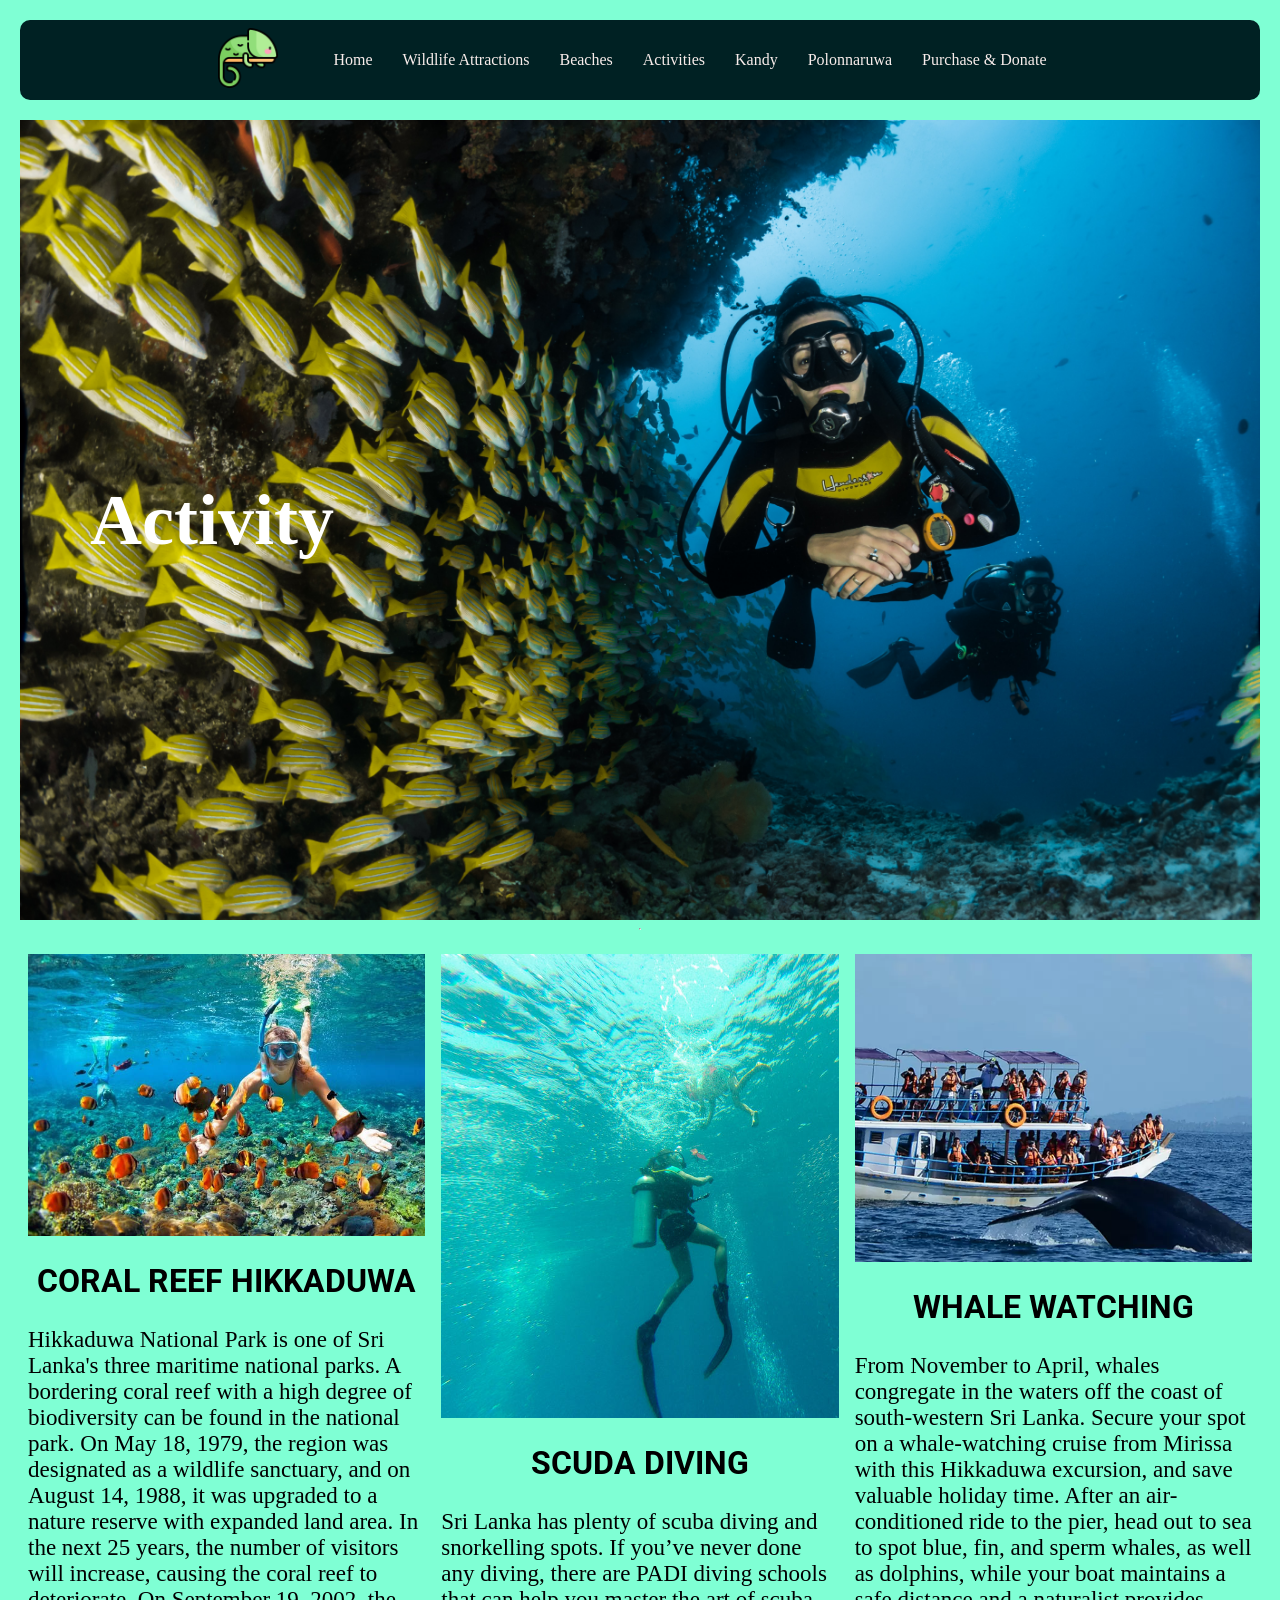
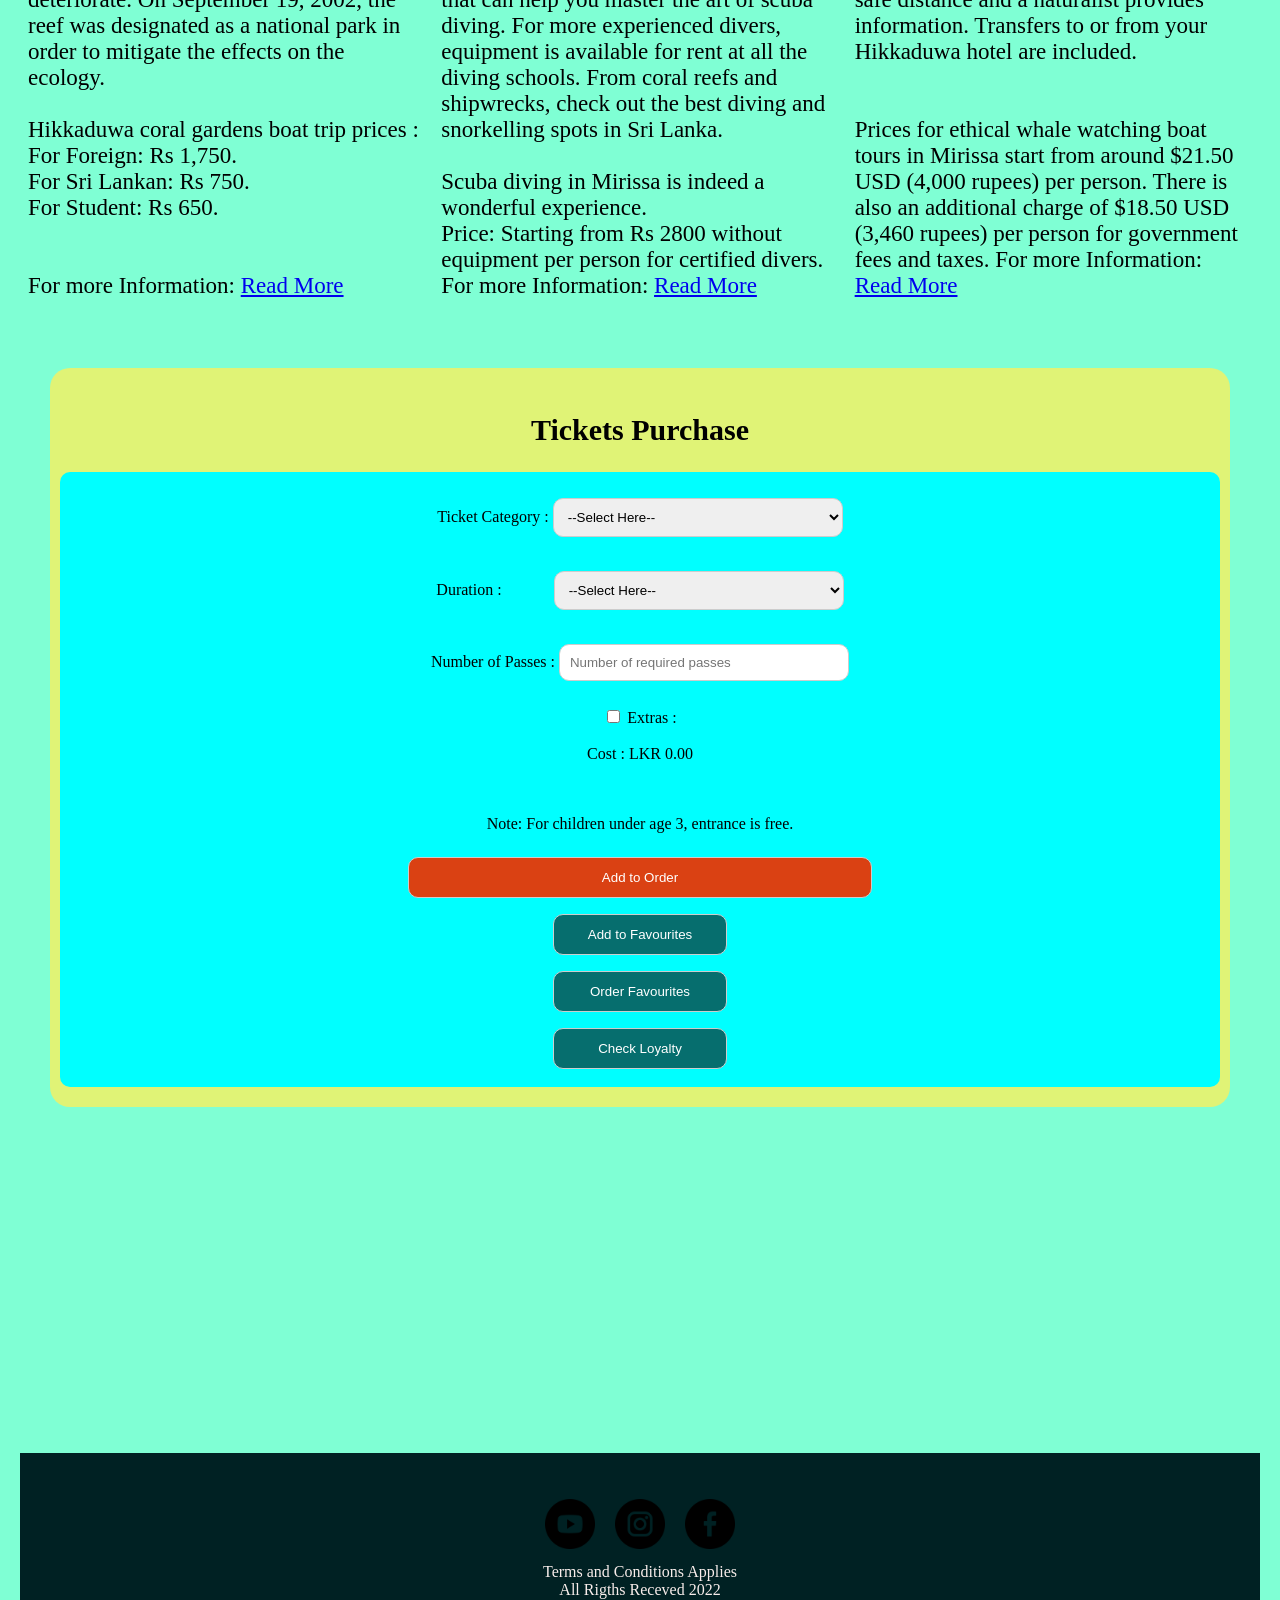
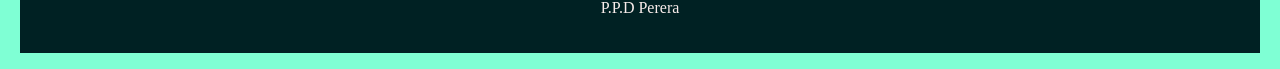
<file: activity.html>
<!DOCTYPE html>
<html lang="en">

<head>
    <meta charset="UTF-8">
    <meta http-equiv="X-UA-Compatible" content="IE=edge">
    <meta name="viewport" content="width=device-width, initial-scale=1.0">
    <title>Activity</title>
    <link rel="icon" href="Assets/chameleon.png">
    <link rel="stylesheet" href="css/activity.css">

    <!-- google fonts -->
    <link rel="preconnect" href="https://fonts.googleapis.com">
    <link rel="preconnect" href="https://fonts.gstatic.com" crossorigin>
    <link href="https://fonts.googleapis.com/css2?family=Dancing+Script&display=swap" rel="stylesheet">

    <link rel="preconnect" href="https://fonts.googleapis.com">
    <link rel="preconnect" href="https://fonts.gstatic.com" crossorigin>
    <link href="https://fonts.googleapis.com/css2?family=Dancing+Script&family=Roboto:wght@300&display=swap"
        rel="stylesheet">



    <link rel="preconnect" href="https://fonts.googleapis.com">
    <link rel="preconnect" href="https://fonts.gstatic.com" crossorigin>
    <link href="https://fonts.googleapis.com/css2?family=Pacifico&display=swap" rel="stylesheet">

</head>

<body>
    <div class="container">
        <div class="navigation-bar">
            <div class="logo"><img src="Assets/chameleon.png" alt=""></div>
            <ul class="navtabs">
                <li><a href="purchaseAndDonate.html">Purchase & Donate</a></li>
                <li><a href="polonnaruwaD2.html">Polonnaruwa</a></li>
                <li><a href="kandyD1.html">Kandy</a></li>
                <li><a href="#">Activities</a></li>
                <li><a href="beaches.html">Beaches</a></li>
                <li><a href="wildLife.html">Wildlife Attractions</a></li>
                <li><a href="index.html">Home</a></li>
            </ul>
        </div>
        <div class="section-01">
            <h1 class="welcome">Activity</h1>
        </div>

        <hr>

        <div class="section-Activity">
            <div class="sides">
                <div class="set-00 image-A0">

                </div>
                <div class="set-00">
                    <h2>Coral Reef Hikkaduwa</h2>
                    <p class="discription">

                        Hikkaduwa National Park is one of Sri Lanka's three maritime national parks. A bordering coral
                        reef with a high degree of biodiversity can be found in the national park. On May 18, 1979, the
                        region was designated as a wildlife sanctuary, and on August 14, 1988, it was upgraded to a
                        nature reserve with expanded land area. In the next 25 years, the number of visitors will
                        increase, causing the coral reef to deteriorate. On September 19, 2002, the reef was designated
                        as a national park in order to mitigate the effects on the ecology.

                        <br><br>
                        Hikkaduwa coral gardens boat trip prices :<br>
                        For Foreign: Rs 1,750.<br>
                        For Sri Lankan: Rs 750.<br>
                        For Student: Rs 650.<br>
                        <br>

                        <br>

                        For more Information: <a
                            href="https://www.tripadvisor.com/Attraction_Review-g304134-d552522-Reviews-Coral_Sanctuary-Hikkaduwa_Galle_District_Southern_Province.html">Read
                            More</a>




                    </p>
                </div>
            </div>
            <div class="sides">
                <div class="set-00 image-A1">

                </div>
                <div class="set-00">
                    <h2>Scuda Diving</h2>
                    <p class="discription">

                        Sri Lanka has plenty of scuba diving and snorkelling spots. If you’ve never done any diving,
                        there are PADI diving schools that can help you master the art of scuba diving. For more
                        experienced divers, equipment is available for rent at all the diving schools. From coral reefs
                        and shipwrecks, check out the best diving and snorkelling spots in Sri Lanka.


                        <br><br>

                        Scuba diving in Mirissa is indeed a wonderful experience.<br>
                        Price: Starting from Rs 2800 without
                        equipment per person for certified divers.<br>

                        For more Information: <a
                            href="https://www.talesofceylon.com/experiences/diving-and-snorkelling/the-best-diving-and-snorkeling-sites-in-sri-lanka/">Read
                            More</a>

                    </p>
                </div>

            </div>
            <div class="sides">
                <div class="set-00 image-A2"></div>
                <div class="set-00">
                    <h2>Whale Watching</h2>
                    <p class="discription">
                        From November to April, whales congregate in the waters off the coast of south-western Sri
                        Lanka. Secure your spot on a whale-watching cruise from Mirissa with this Hikkaduwa excursion,
                        and save valuable holiday time. After an air-conditioned ride to the pier, head out to sea to
                        spot blue, fin, and sperm whales, as well as dolphins, while your boat maintains a safe distance
                        and a naturalist provides information. Transfers to or from your Hikkaduwa hotel are included.

                        <br><br>
                        <br>
                        Prices for ethical whale watching boat tours in Mirissa start from around $21.50 USD (4,000
                        rupees) per person. There is also an additional charge of $18.50 USD (3,460 rupees) per person
                        for government fees and taxes.

                        For more Information: <a
                            href="https://www.tripadvisor.com/Attractions-g304134-Activities-c61-t188-Hikkaduwa_Galle_District_Southern_Province.html">Read
                            More</a>
                    </p>
                </div>

            </div>
        </div>


                                     <!--Ticket purchace part-->
    <section>
        <div class="card1">
            <h1 style="font-size: 30px;">Tickets Purchase</h1>
          <form id="frmPurchase">
<br>
            Ticket Category :
            <select id="txtTicket" name="txtTicket" onchange = "calculateCost();">
                <option value="">--Select Here--</option>
                <option value="0">Foreigner Adult Pass</option>
                <option value="1">Foreigner Child Pass (aged 3 to 12 years)</option>
                <option value="2">Local Adult Pass</option>
                <option value="3">Local Child Pass (aged 3 to 12 years)</option>
                <option value="4">Annual Pass -  Local </option>
                <option value="5">Annual Pass - Foreign</option>
            </select>
            <br/>
            <br/>

            <div id="hideDuraExtras" >
                Duration : 
                <select id="duration" name="duration" onchange="calculateCost();">
                    <option value="">--Select Here--</option>
                    <option value="0">3 Hours</option>
                    <option value="1">1/2 Day</option>
                    <option value="2">Full Day</option>
                    
                </select>
                <br/>
                <br/>
    
            </div>
            
            Number of Passes : 
            <input type="number" min="0" size="5" id="number" name="number" placeholder="Number of required passes" onblur="calculateCost();" >

            <br/>
            <br/>

            
        
              

            <lable for ="optional">
                <input type="checkbox" id="optional" class="option-input radio" onclick="extras();">
                Extras : 
                </lable>
                <div id="divExtras" style="display: none;">
                    
            Food Token :
            <input type="number" min="0" size="5" id="foodTokens" name="foodTokens" onblur="calculateCost();">
        </div>
    
            <br/>
            <br/>
           <div class="spanstyl"> 
            Cost : LKR <span id="spCost">0.00</span>
            </div>
            <br/>
            <br/>

            <p> Note: For children under age 3, entrance is free.</p>
    
            <input type="button" id="addOrbtn" value="Add to Order" onclick="addToOrder();">
            
            <div class="alert">
            <input type="button" value="Add to Favourites" id="addFavourite" name="addFavourite">
          </div>
    
            <input type="button" id="retrieveFavourite" name="retrieveFavourite" value="Order Favourites"><br>
            <input type="button" value="Check Loyalty" onclick="showLoyaltyPoints()">

           
    
       </form>  
       <div id="divAddOrder" style="display: none;">
        <hr />
        <h1>Overall Order</h1>
        <div class="test">
        <table border="2" width="75%" align ="center" id="tbl_order">
            <thead>
                <tr>
                    <th>Type</th>
                    <th>Number of Passes</th>
                    <th>Duration</th>
                    <th>Food Tokens</th>
                    <th>Total</th>
                    <th></th>
                </tr>
            </thead>
            <tbody id="tbody_update"></tbody>
            <tfoot>
                <tr>
                    <th colspan="4">Grand Total</th>
                    <th colspan="1" id="GrandTot">0.00</th>
                    <th></th>
                </tr>
            </tfoot>
        </table>
        </div>
          <input type="button" value="Place Order" id="placeOrder" onclick="placeOrder();">
       </div>
        </div>
        </section>

                        <!--Ticket purchace part End-->






        <div class="section-29">
            <!-- table -->


        </div>

        <div class="section-03">
            <!-- footer  -->

            <ul class="social-logs">
                <li><a href=""> <img src="Assets/Socail Icons/facebook.png" alt="" width="50px" height="50px"></a></li>
                <li><a href=""> <img src="Assets/Socail Icons/instagram.png" alt="" width="50px" height="50px"></a></li>
                <li><a href=""> <img src="Assets/Socail Icons/youtube.png" alt="" width="50px" height="50px"></a></li>
            </ul>

            <div class="tags">Terms and Conditions Applies</div>
            <div class="tags">All Rigths Receved 2022</div>
            <div class="tags">P.P.D Perera</div>

        </div>
    </div>

   
    <script src="scripts/activity.js"></script> 
</body>

</html>
</file>
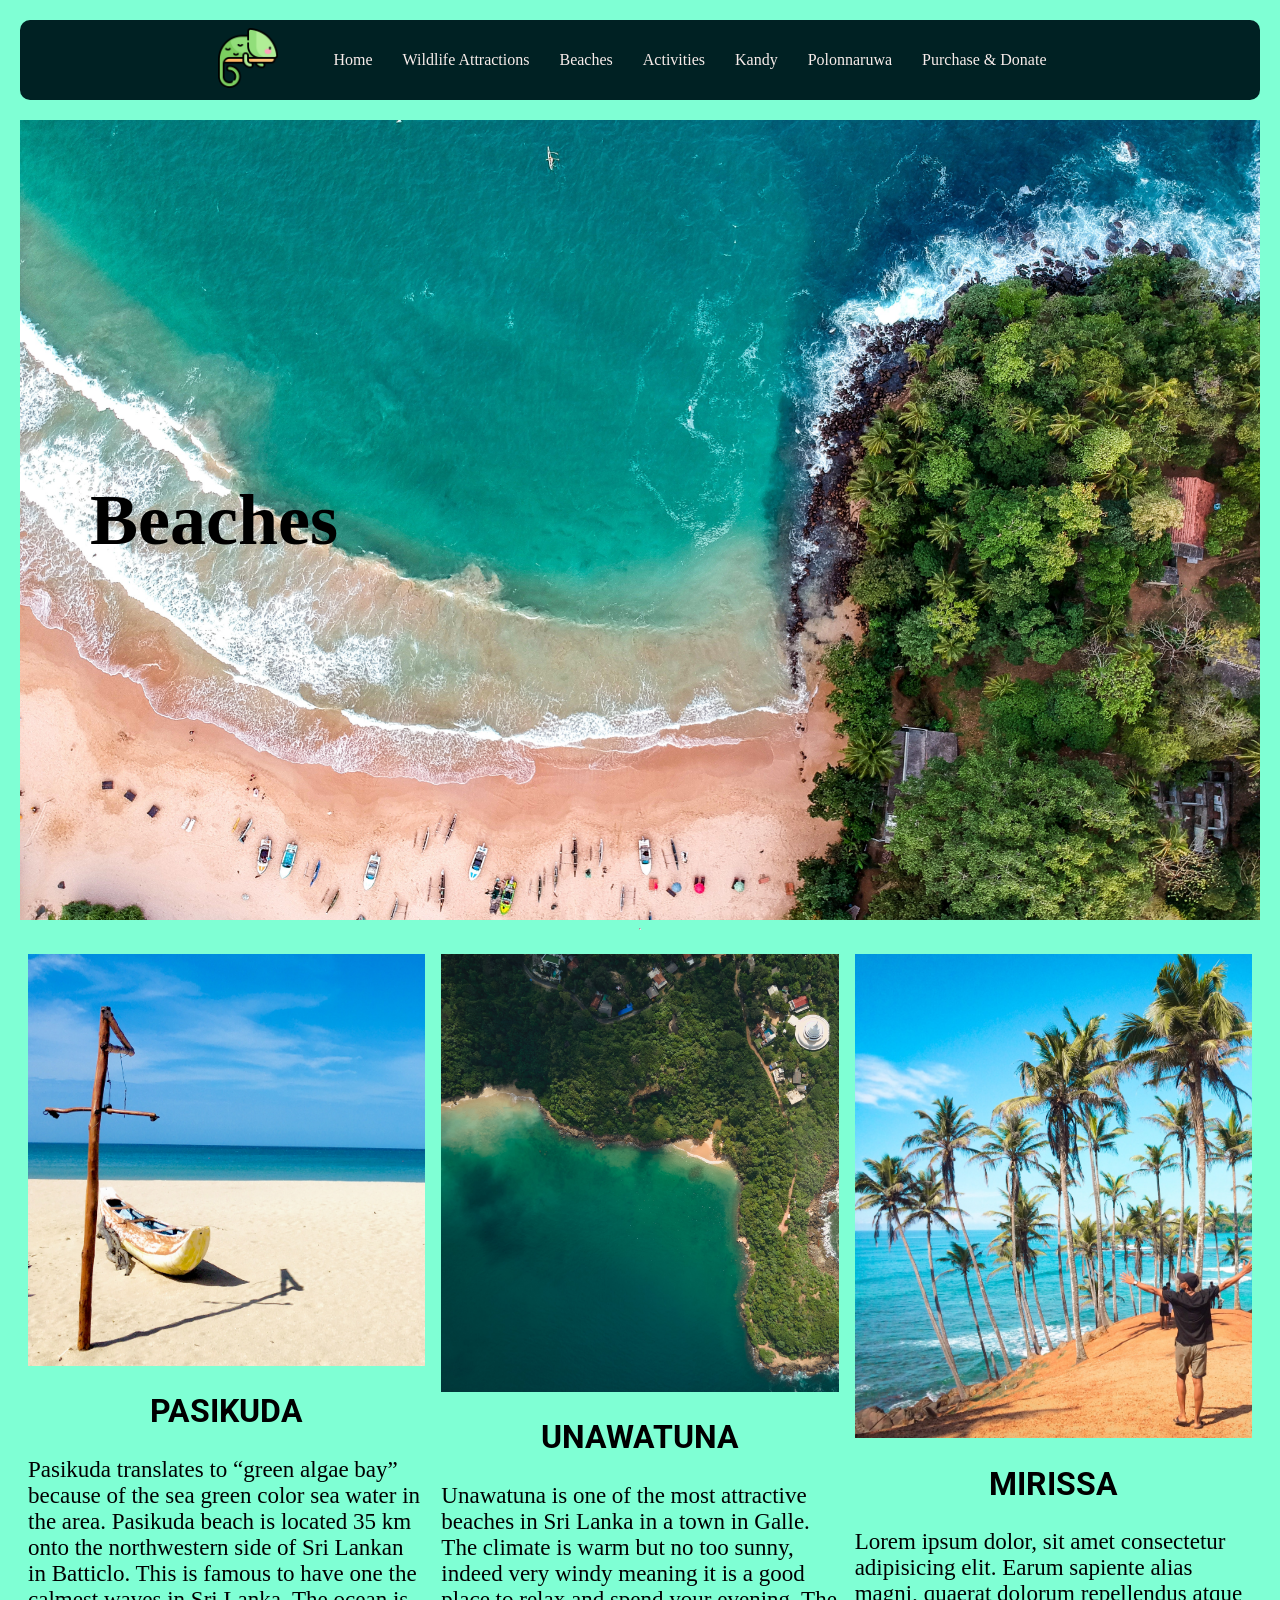
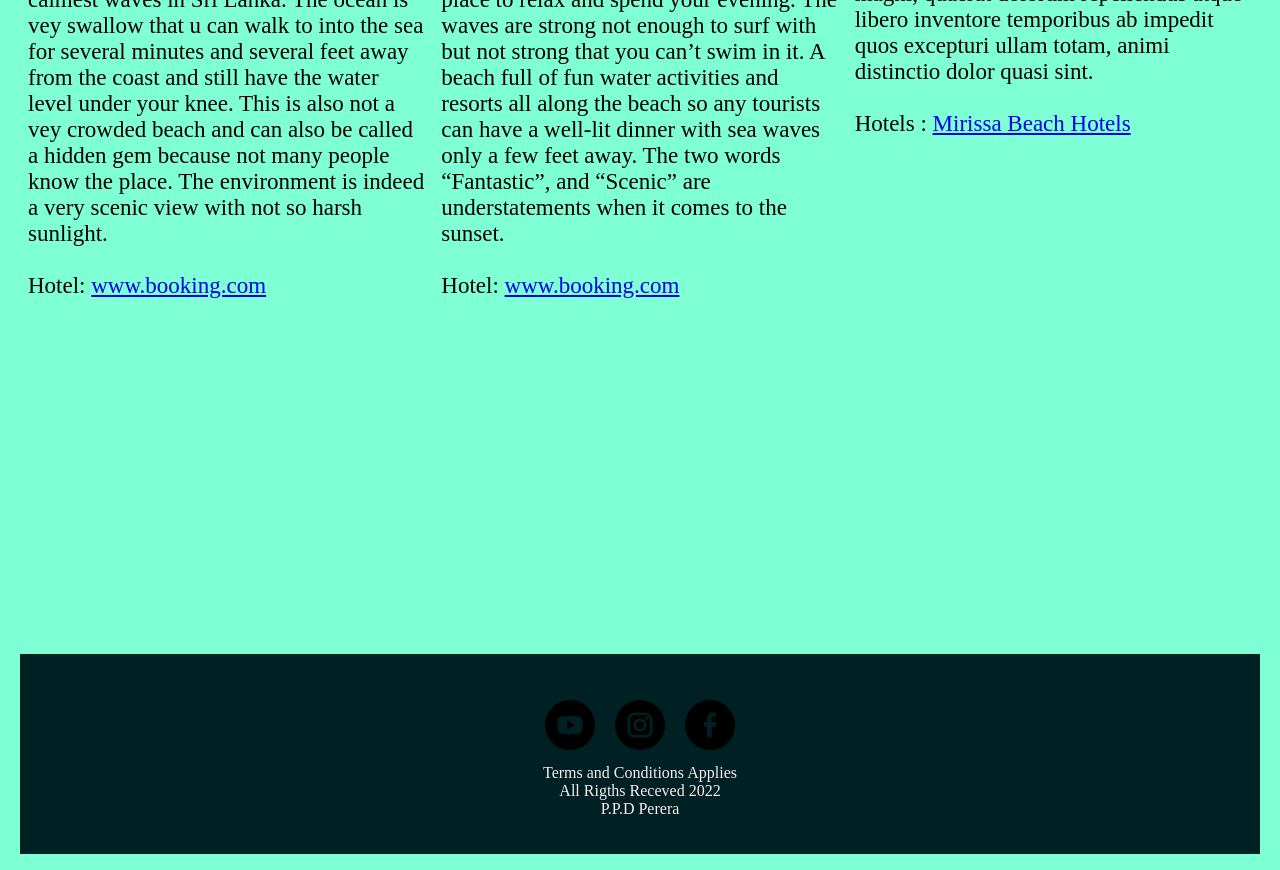
<file: beaches.html>
<!DOCTYPE html>
<html lang="en">

<head>
    <meta charset="UTF-8">
    <meta http-equiv="X-UA-Compatible" content="IE=edge">
    <meta name="viewport" content="width=device-width, initial-scale=1.0">
    <title>Beaches</title>
    <link rel="icon" href="Assets/chameleon.png">
    <link rel="stylesheet" href="css/beaches.css">

    <!-- google fonts -->
    <link rel="preconnect" href="https://fonts.googleapis.com">
    <link rel="preconnect" href="https://fonts.gstatic.com" crossorigin>
    <link href="https://fonts.googleapis.com/css2?family=Dancing+Script&display=swap" rel="stylesheet">

    <link rel="preconnect" href="https://fonts.googleapis.com">
    <link rel="preconnect" href="https://fonts.gstatic.com" crossorigin>
    <link href="https://fonts.googleapis.com/css2?family=Dancing+Script&family=Roboto:wght@300&display=swap"
        rel="stylesheet">



    <link rel="preconnect" href="https://fonts.googleapis.com">
    <link rel="preconnect" href="https://fonts.gstatic.com" crossorigin>
    <link href="https://fonts.googleapis.com/css2?family=Pacifico&display=swap" rel="stylesheet">

</head>

<body>
    <div class="container">
        <div class="navigation-bar">
            <div class="logo"><img src="Assets/chameleon.png" alt=""></div>
            <ul class="navtabs">
                <li><a href="purchaseAndDonate.html">Purchase & Donate</a></li>
                <li><a href="polonnaruwaD2.html">Polonnaruwa</a></li>
                <li><a href="kandyD1.html">Kandy</a></li>
                <li><a href="activity.html">Activities</a></li>
                <li><a href="#">Beaches</a></li>
                <li><a href="wildLife.html">Wildlife Attractions</a></li>
                <li><a href="index.html">Home</a></li>
            </ul>
        </div>
        <div class="section-01">
            <h1 class="welcome">Beaches</h1>
        </div>

        <hr>

        <div class="section-02">
            <div class="sides">
                <div class="set-00 image-0">

                </div>
                <div class="set-00">
                    <h2>Pasikuda</h2>
                    <p class="discription">

                        Pasikuda translates to “green algae bay” because of the sea green color sea water in the area.
                        Pasikuda beach is located 35 km onto the northwestern side of Sri Lankan in Batticlo. This is
                        famous to have one the calmest waves in Sri Lanka. The ocean is vey swallow that u can walk to
                        into the sea for several minutes and several feet away from the coast and still have the water
                        level under your knee. This is also not a vey crowded beach and can also be called a hidden gem
                        because not many people know the place. The environment is indeed a very scenic view with not so
                        harsh sunlight.

                        <br>
                        <br>

                        Hotel: <a href="http://www.booking.com/Share-A8ErJn" target="_blank">www.booking.com</a>




                    </p>
                </div>
            </div>
            <div class="sides">
                <div class="set-00 image-1">

                </div>
                <div class="set-00">
                    <h2>Unawatuna</h2>
                    <p class="discription">

                        Unawatuna is one of the most attractive beaches in Sri Lanka in a town in Galle. The climate is
                        warm but no too sunny, indeed very windy meaning it is a good place to relax and spend your
                        evening. The waves are strong not enough to surf with but not strong that you can’t swim in it.
                        A beach full of fun water activities and resorts all along the beach so any tourists can have a
                        well-lit dinner with sea waves only a few feet away. The two words “Fantastic”, and “Scenic” are
                        understatements when it comes to the sunset.
                        <br><br>
                        Hotel: <a href="http://www.booking.com/Share-S9r4SnK" target="_blank">www.booking.com</a>

                    </p>
                </div>

            </div>
            <div class="sides">
                <div class="set-00 image-2"></div>
                <div class="set-00">
                    <h2>Mirissa</h2>
                    <p class="discription">
                        Lorem ipsum dolor, sit amet consectetur adipisicing elit. Earum sapiente alias magni, quaerat
                        dolorum repellendus atque libero inventore temporibus ab impedit quos excepturi ullam totam,
                        animi distinctio dolor quasi sint.

                        <br><br>
                        Hotels : <a href="http://www.booking.com/Share-IK9uuT" target="_blank">Mirissa Beach Hotels</a>
                    </p>
                </div>

            </div>
        </div>

        <div class="section-29">
            <!-- table -->


        </div>

        <div class="section-03">
            <!-- footer  -->

            <ul class="social-logs">
                <li><a href=""> <img src="Assets/Socail Icons/facebook.png" alt="" width="50px" height="50px"></a></li>
                <li><a href=""> <img src="Assets/Socail Icons/instagram.png" alt="" width="50px" height="50px"></a></li>
                <li><a href=""> <img src="Assets/Socail Icons/youtube.png" alt="" width="50px" height="50px"></a></li>
            </ul>

            <div class="tags">Terms and Conditions Applies</div>
            <div class="tags">All Rigths Receved 2022</div>
            <div class="tags">P.P.D Perera</div>

        </div>
    </div>


</body>

</html>
</file>
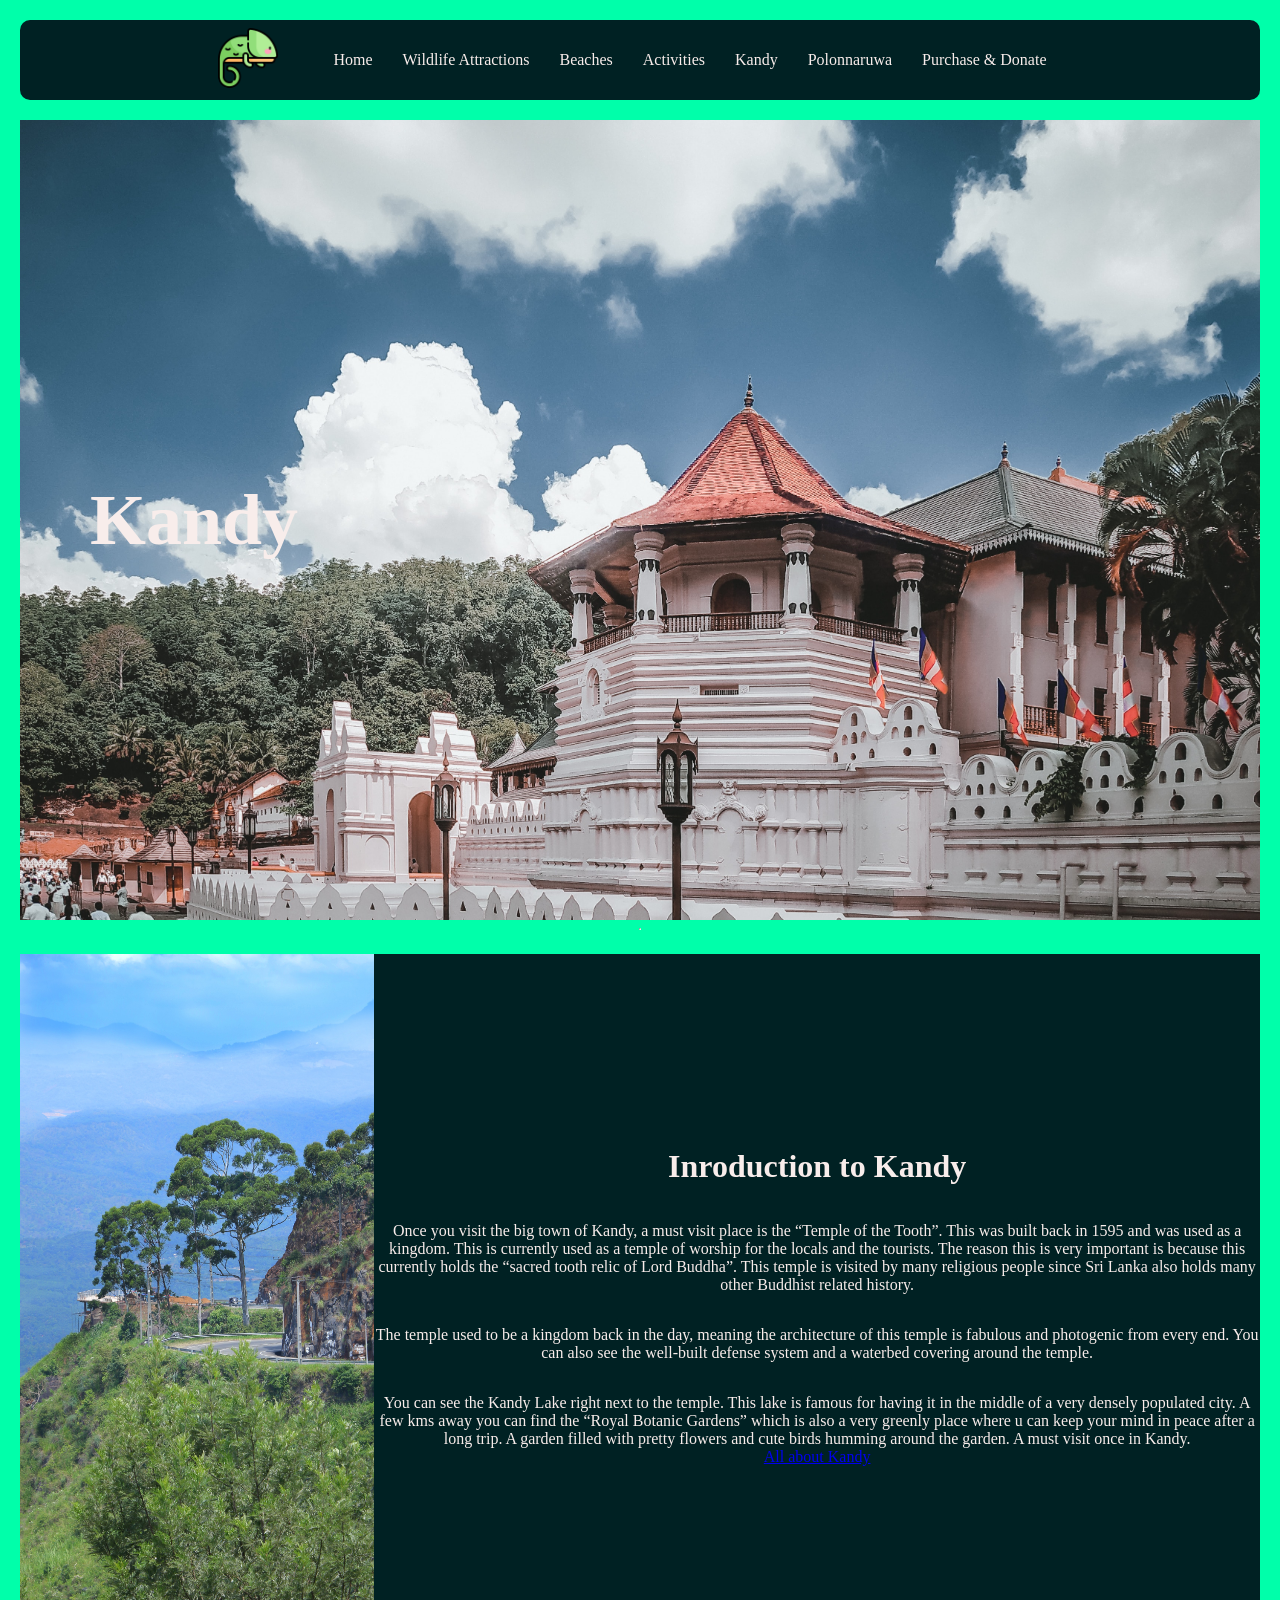
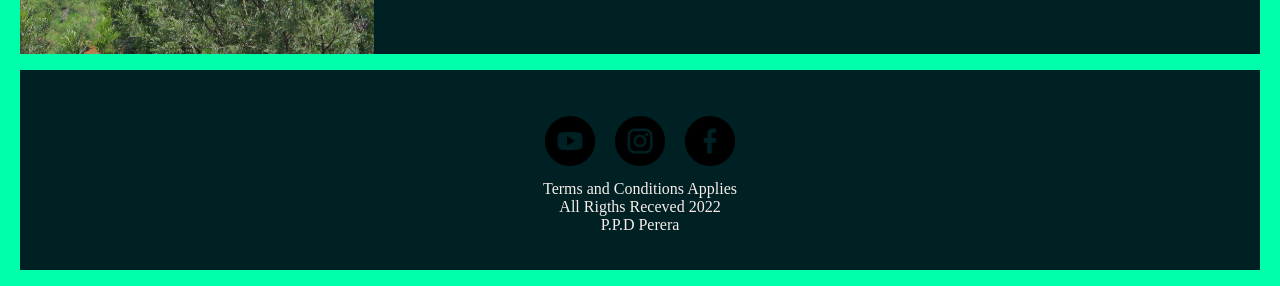
<file: kandyD1.html>
<!DOCTYPE html>
<html lang="en">

<head>
    <meta charset="UTF-8">
    <meta http-equiv="X-UA-Compatible" content="IE=edge">
    <meta name="viewport" content="width=device-width, initial-scale=1.0">
    <title>Kandy</title>
    <link rel="icon" href="Assets/chameleon.png">
    <link rel="stylesheet" href="css/kandyD1.css">

    <!-- google fonts -->
    <link rel="preconnect" href="https://fonts.googleapis.com">
    <link rel="preconnect" href="https://fonts.gstatic.com" crossorigin>
    <link href="https://fonts.googleapis.com/css2?family=Dancing+Script&display=swap" rel="stylesheet">

    <link rel="preconnect" href="https://fonts.googleapis.com">
    <link rel="preconnect" href="https://fonts.gstatic.com" crossorigin>
    <link href="https://fonts.googleapis.com/css2?family=Dancing+Script&family=Roboto:wght@300&display=swap"
        rel="stylesheet">



    <link rel="preconnect" href="https://fonts.googleapis.com">
    <link rel="preconnect" href="https://fonts.gstatic.com" crossorigin>
    <link href="https://fonts.googleapis.com/css2?family=Pacifico&display=swap" rel="stylesheet">

</head>

<body>
    <div class="container">
        <div class="navigation-bar">
            <div class="logo"><img src="Assets/chameleon.png" alt=""></div>
            <ul class="navtabs">
                <li><a href="purchaseAndDonate.html">Purchase & Donate</a></li>
                <li><a href="polonnaruwaD2.html">Polonnaruwa</a></li>
                <li><a href="#">Kandy</a></li>
                <li><a href="activity.html">Activities</a></li>
                <li><a href="beaches.html">Beaches</a></li>
                <li><a href="wildLife.html">Wildlife Attractions</a></li>
                <li><a href="index.html">Home</a></li>
            </ul>
        </div>
        <div class="section-01">
            <h1 class="welcome">Kandy</h1>
        </div>

        <hr>

        <div class="photo-collage">
            <div class="section-00 img-one"></div>
            <div class="section-00 img-two"></div>
            <div class="section-00 img-three"></div>

        </div>
        <div class="section-02">
            <div class="side-left"></div>
            <div class="side-rigth">

                <h1>Inroduction to Kandy</h1>
                <p>
                    <!-- insdie the text box -->

                    Once you visit the big town of Kandy, a must visit place is the “Temple of the Tooth”. This was built back in 1595 and was used as a kingdom. 
                    This is currently used as a temple of worship for the locals and the tourists. The reason this is very important is because this currently holds the
                    “sacred tooth relic of Lord Buddha”. This temple is visited by many religious people since Sri Lanka also holds many other Buddhist related history.
                </p>
                <p>
                    The temple used to be a kingdom back in the day, meaning the architecture of this temple is fabulous and photogenic from every end. You can also see
                    the well-built defense system and a waterbed covering around the temple. 
                </p>
                <p>
                    You can see the Kandy Lake right next to the temple. This lake is famous for having it in the middle of a very densely populated city.
                    A few kms away you can find the “Royal Botanic Gardens” which is also a very greenly place where u can keep your mind in peace after a long trip. 
                    A garden filled with pretty flowers and cute birds humming around the garden. A must visit once in Kandy.
                    
                    <br>

                    <a href="https://whc.unesco.org/en/list/450/" target="_blank"> All about Kandy </a>
                </p>


            </div>

        </div>

    </div>

    <div class="section-03">
        <!-- footer  -->

        <ul class="social-logs">
            <li><a href=""> <img src="Assets/Socail Icons/facebook.png" alt="" width="50px" height="50px"></a></li>
            <li><a href=""> <img src="Assets/Socail Icons/instagram.png" alt="" width="50px" height="50px"></a></li>
            <li><a href=""> <img src="Assets/Socail Icons/youtube.png" alt="" width="50px" height="50px"></a></li>
        </ul>

        <div class="tags">Terms and Conditions Applies</div>
        <div class="tags">All Rigths Receved 2022</div>
        <div class="tags">P.P.D Perera</div>

    </div>
    </div>


</body>

</html>
</file>
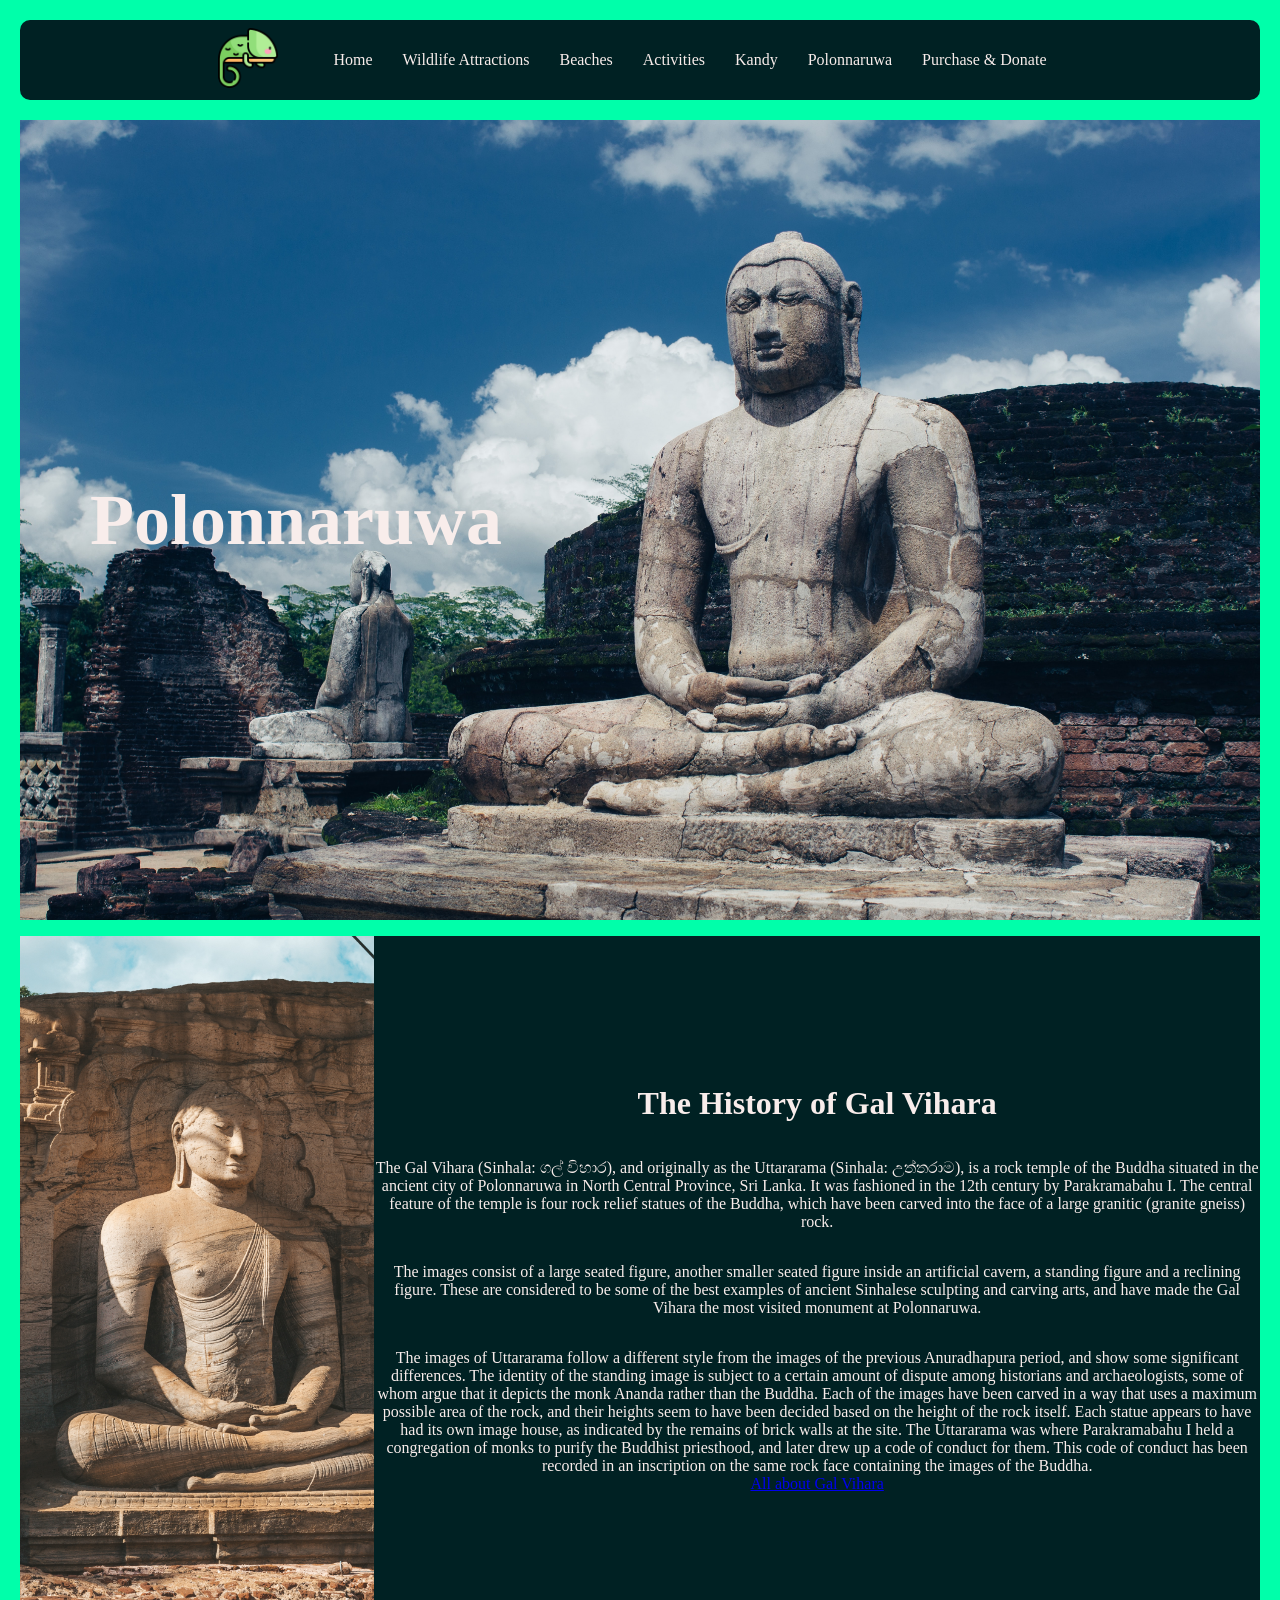
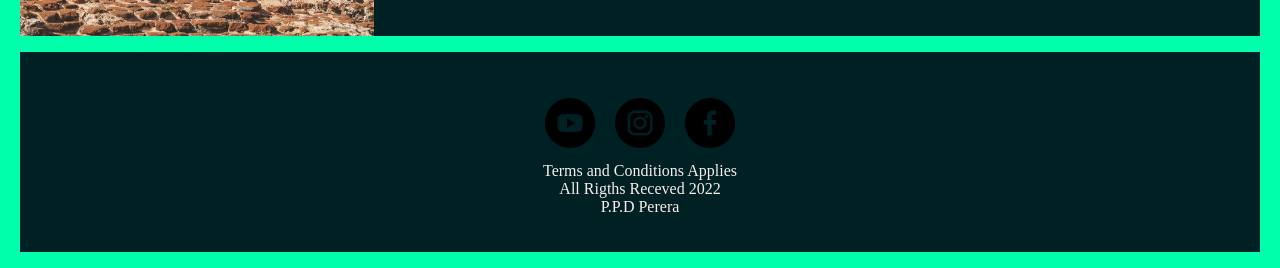
<file: polonnaruwaD2.html>
<!DOCTYPE html>
<html lang="en">


<head>
    <meta charset="UTF-8">
    <meta http-equiv="X-UA-Compatible" content="IE=edge">
    <meta name="viewport" content="width=device-width, initial-scale=1.0">
    <title>Polonnaruwa</title>
    <link rel="icon" href="Assets/chameleon.png">
    <link rel="stylesheet" href="css/polonnaruwaD2.css">

    <!-- google fonts -->
    <link rel="preconnect" href="https://fonts.googleapis.com">
    <link rel="preconnect" href="https://fonts.gstatic.com" crossorigin>
    <link href="https://fonts.googleapis.com/css2?family=Dancing+Script&display=swap" rel="stylesheet">

    <link rel="preconnect" href="https://fonts.googleapis.com">
    <link rel="preconnect" href="https://fonts.gstatic.com" crossorigin>
    <link href="https://fonts.googleapis.com/css2?family=Dancing+Script&family=Roboto:wght@300&display=swap"
        rel="stylesheet">



    <link rel="preconnect" href="https://fonts.googleapis.com">
    <link rel="preconnect" href="https://fonts.gstatic.com" crossorigin>
    <link href="https://fonts.googleapis.com/css2?family=Pacifico&display=swap" rel="stylesheet">

</head>

<body>
    <div class="container">
        <div class="navigation-bar">
            <div class="logo"><img src="Assets/chameleon.png" alt=""></div>
            <ul class="navtabs">
                <li><a href="purchaseAndDonate.html">Purchase & Donate</a></li>
                <li><a href="#">Polonnaruwa</a></li>
                <li><a href="kandyD1.html">Kandy</a></li>
                <li><a href="activity.html">Activities</a></li>
                <li><a href="beaches.html">Beaches</a></li>
                <li><a href="wildLife.html">Wildlife Attractions</a></li>
                <li><a href="index.html">Home</a></li>
            </ul>
        </div>
        <div class="section-01">
            <h1 class="welcome">Polonnaruwa <br> </h1>
        </div>


        <div class="section-02">
            <div class="side-left"></div>
            <div class="side-rigth">


                <h1>The History of Gal Vihara</h1>
                <p>
                    <!-- insdie the text box -->

                    The Gal Vihara (Sinhala: ගල් විහාර), and originally as the Uttararama (Sinhala: උත්තරාම), is a rock
                    temple of the Buddha situated in the ancient city of Polonnaruwa in North Central Province, Sri
                    Lanka. It was fashioned in the 12th century by Parakramabahu I. The central feature of the temple is
                    four rock relief statues of the Buddha, which have been carved into the face of a large granitic
                    (granite gneiss) rock.
                </p>
                <p>
                    The images consist of a large seated figure, another smaller seated figure
                    inside an artificial cavern, a standing figure and a reclining figure. These are considered to be
                    some of the best examples of ancient Sinhalese sculpting and carving arts, and have made the Gal
                    Vihara the most visited monument at Polonnaruwa.
                </p>
                <p>
                    The images of Uttararama follow a different style from the images of the previous Anuradhapura
                    period, and show some significant differences. The identity of the standing image is subject to a
                    certain amount of dispute among historians and archaeologists, some of whom argue that it depicts
                    the monk Ananda rather than the Buddha. Each of the images have been carved in a way that uses a
                    maximum possible area of the rock, and their heights seem to have been decided based on the height
                    of the rock itself. Each statue appears to have had its own image house, as indicated by the remains
                    of brick walls at the site. The Uttararama was where Parakramabahu I held a congregation of monks to
                    purify the Buddhist priesthood, and later drew up a code of conduct for them. This code of conduct
                    has been recorded in an inscription on the same rock face containing the images of the Buddha.

                    <br>

                    <a href="https://en.wikipedia.org/wiki/Gal_Vihara" target="_blank"> All about Gal Vihara </a>
                </p>


            </div>

        </div>


        <div class="section-03">
            <!-- footer  -->

            <ul class="social-logs">
                <li><a href=""> <img src="Assets/Socail Icons/facebook.png" alt="" width="50px" height="50px"></a></li>
                <li><a href=""> <img src="Assets/Socail Icons/instagram.png" alt="" width="50px" height="50px"></a></li>
                <li><a href=""> <img src="Assets/Socail Icons/youtube.png" alt="" width="50px" height="50px"></a></li>
            </ul>

            <div class="tags">Terms and Conditions Applies</div>
            <div class="tags">All Rigths Receved 2022</div>
            <div class="tags">P.P.D Perera</div>

        </div>
    </div>


</body>

</html>
</file>
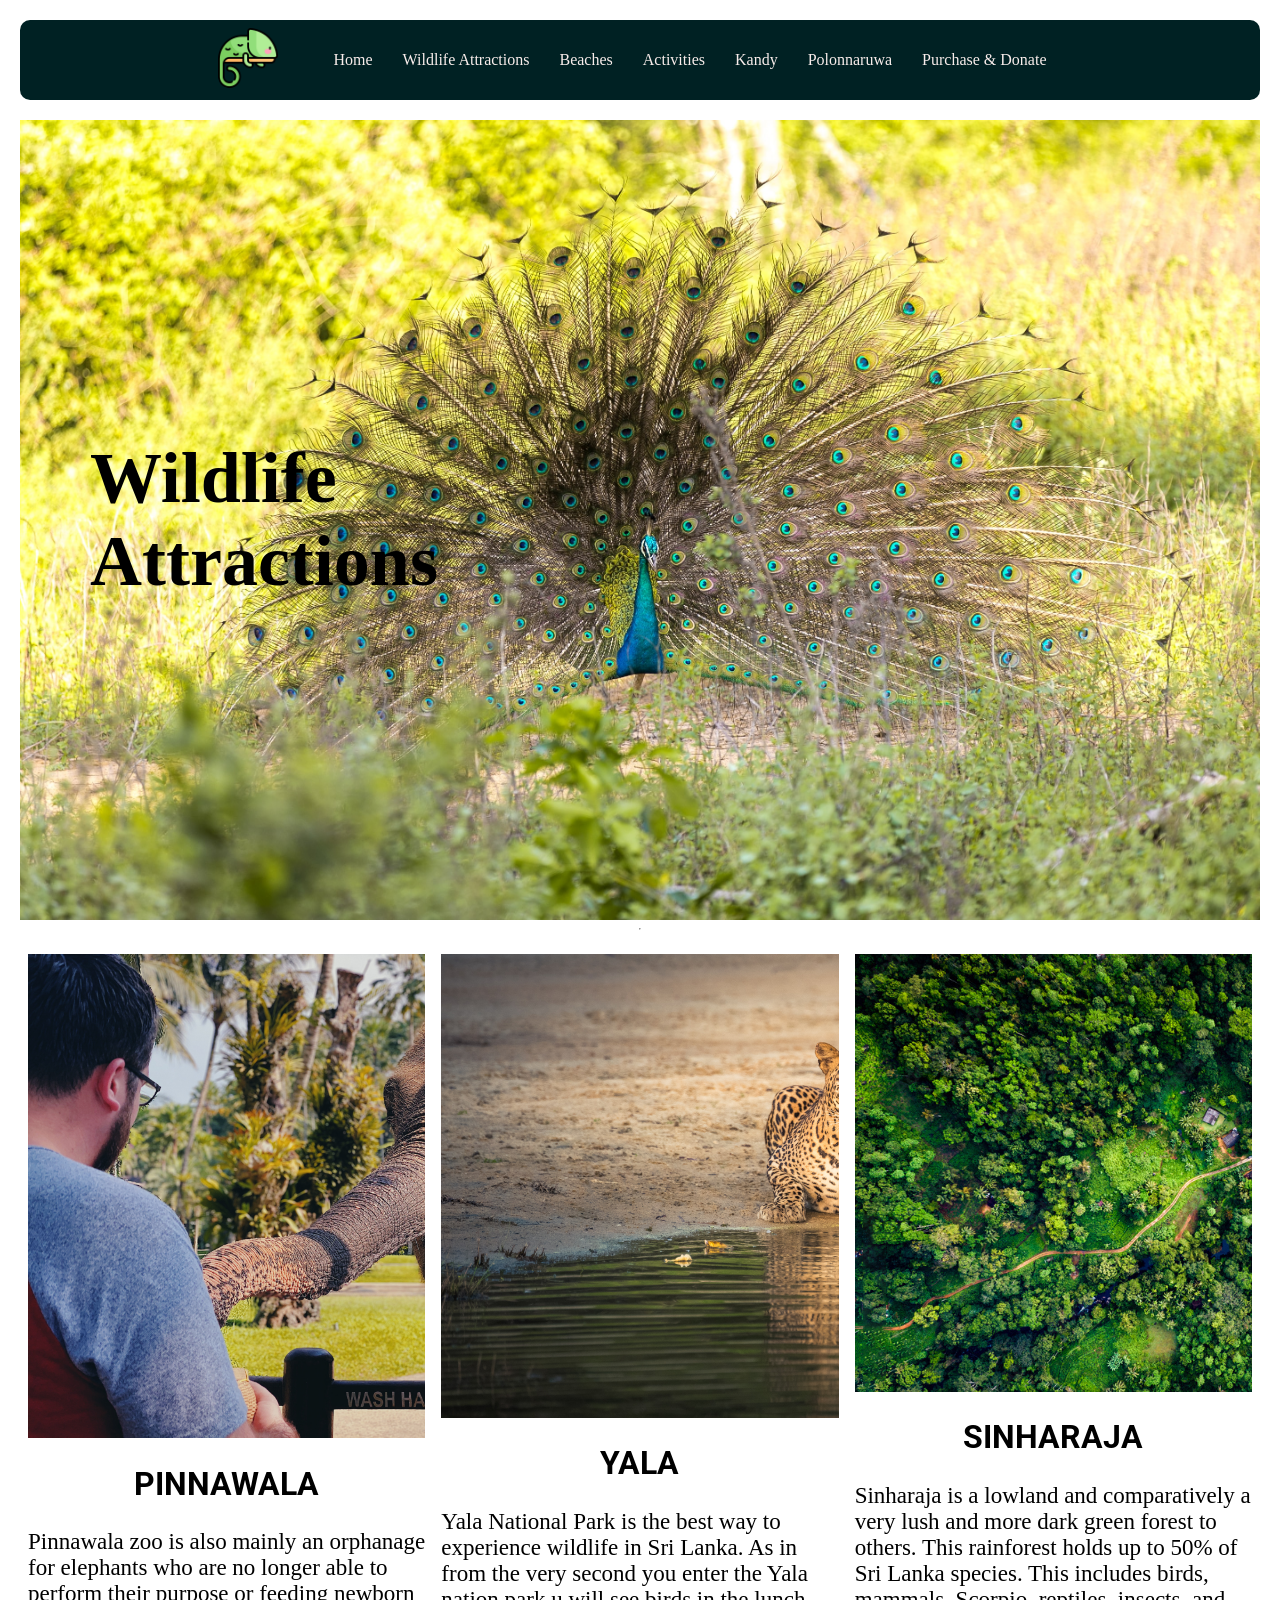
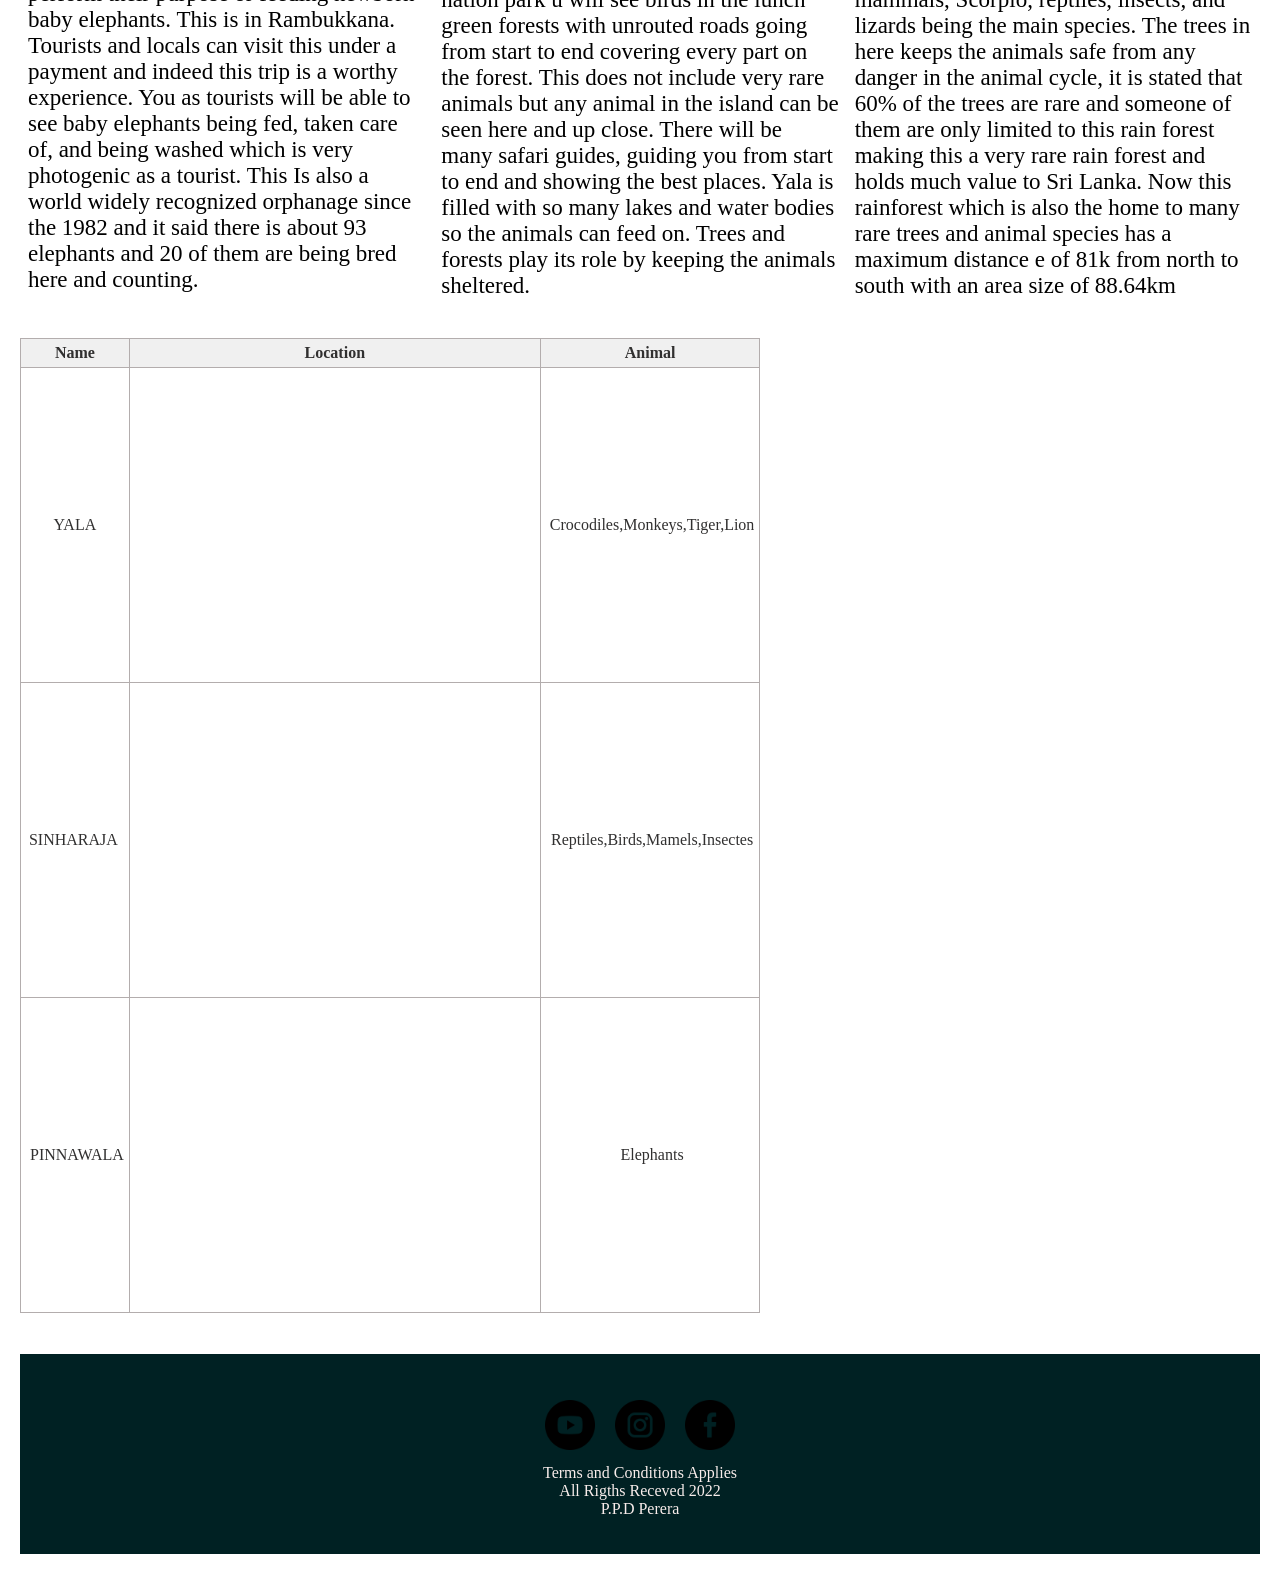
<file: wildLife.html>
<!DOCTYPE html>
<html lang="en">

<head>
    <meta charset="UTF-8">
    <meta http-equiv="X-UA-Compatible" content="IE=edge">
    <meta name="viewport" content="width=device-width, initial-scale=1.0">
    <title>Wildlife Attractions</title>
    <link rel="icon" href="Assets/chameleon.png">
    <link rel="stylesheet" href="css/wildLife.css">

    <!-- google fonts -->
    <link rel="preconnect" href="https://fonts.googleapis.com">
    <link rel="preconnect" href="https://fonts.gstatic.com" crossorigin>
    <link href="https://fonts.googleapis.com/css2?family=Dancing+Script&display=swap" rel="stylesheet">

    <link rel="preconnect" href="https://fonts.googleapis.com">
    <link rel="preconnect" href="https://fonts.gstatic.com" crossorigin>
    <link href="https://fonts.googleapis.com/css2?family=Dancing+Script&family=Roboto:wght@300&display=swap"
        rel="stylesheet">



    <link rel="preconnect" href="https://fonts.googleapis.com">
    <link rel="preconnect" href="https://fonts.gstatic.com" crossorigin>
    <link href="https://fonts.googleapis.com/css2?family=Pacifico&display=swap" rel="stylesheet">

</head>

<body>
    <div class="container">
        <div class="navigation-bar">
            <div class="logo"><img src="Assets/chameleon.png" alt=""></div>
            <ul class="navtabs">
                <li><a href="purchaseAndDonate.html">Purchase & Donate</a></li>
                <li><a href="polonnaruwaD2.html">Polonnaruwa</a></li>
                <li><a href="kandyD1.html">Kandy</a></li>
                <li><a href="activity.html">Activities</a></li>
                <li><a href="beaches.html">Beaches</a></li>
                <li><a href="#">Wildlife Attractions</a></li>
                <li><a href="index.html">Home</a></li>
            </ul>
        </div>
        <div class="section-01">
            <h1 class="welcome">Wildlife <br> Attractions</h1>
        </div>

        <hr>

        <div class="section-02">
            <div class="sides">
                <div class="set-00 image-0">

                </div>
                <div class="set-00">
                    <h2>Pinnawala</h2>
                    <p class="discription">

                        Pinnawala zoo is also mainly an orphanage for elephants who are no longer able to perform their
                        purpose or feeding newborn baby elephants. This is in Rambukkana. Tourists and locals can visit
                        this
                        under a payment and indeed this trip is a worthy experience. You as tourists will be able to see
                        baby elephants being fed, taken care of, and being washed which is very photogenic as a tourist.
                        This Is also a world widely recognized orphanage since the 1982 and it said there is about 93
                        elephants and
                        20 of them are being bred here and counting.



                    </p>
                </div>
            </div>
            <div class="sides">
                <div class="set-00 image-1">

                </div>
                <div class="set-00">
                    <h2>yala</h2>
                    <p class="discription">

                        Yala National Park is the best way to experience wildlife in Sri Lanka. As in from the very
                        second
                        you enter the Yala nation park u will see birds in the lunch green forests with unrouted roads
                        going
                        from start to end covering every part on the forest. This does not include very rare animals but
                        any
                        animal in the island can be seen here and up close. There will be many safari guides, guiding
                        you
                        from start to end and showing the best places. Yala is filled with so many lakes and water
                        bodies so
                        the animals can feed on. Trees and forests play its role by keeping the animals sheltered.
                    </p>
                </div>

            </div>
            <div class="sides">
                <div class="set-00 image-2"></div>
                <div class="set-00">
                    <h2>Sinharaja</h2>
                    <p class="discription">

                        Sinharaja is a lowland and comparatively a very lush and more dark green forest to others. This
                        rainforest holds up to 50% of Sri Lanka species. This includes
                        birds, mammals, Scorpio, reptiles, insects, and lizards being the main species. The trees in
                        here
                        keeps the animals safe from any danger in the animal cycle, it is stated that 60% of the trees
                        are
                        rare and someone of them are only limited to this rain forest making this a very rare rain
                        forest
                        and holds much value to Sri Lanka. Now this rainforest which is also the home to many rare trees
                        and
                        animal species has a maximum distance e of 81k from north to south with an area size of 88.64km

                    </p>
                </div>

            </div>
        </div>

        <div class="section-29">
            <!-- table -->

            <table>
                <thead>
                    <tr>
                        <th>Name</th>
                        <th><span style="font-style: normal; font-weight: 700;">Location</span></th>
                        <th>Animal</th>
                    </tr>
                </thead>
                <tbody>
                    <tr>
                        <td>YALA</td>
                        <td><iframe
                                src="https://www.google.com/maps/embed?pb=!1m18!1m12!1m3!1d253813.46927069646!2d81.18686772004175!3d6.285348596315257!2m3!1f0!2f0!3f0!3m2!1i1024!2i768!4f13.1!3m3!1m2!1s0x3ae5d5e73322445f%3A0xbb3cc6b98fafcdee!2sYala%20National%20Park!5e0!3m2!1sen!2slk!4v1655407196088!5m2!1sen!2slk"
                                width="400" height="300" style="border:0;" allowfullscreen="" loading="lazy"
                                referrerpolicy="no-referrer-when-downgrade"></iframe></td>
                        <td>&nbsp;Crocodiles,Monkeys,Tiger,Lion</td>
                    </tr>
                    <tr>
                        <td>SINHARAJA&nbsp;</td>
                        <td><iframe
                                src="https://www.google.com/maps/embed?pb=!1m18!1m12!1m3!1d3965.2769776213945!2d80.48687241523129!3d6.358184026825925!2m3!1f0!2f0!3f0!3m2!1i1024!2i768!4f13.1!3m3!1m2!1s0x3ae3e76bd109d45f%3A0x8c0ef1010649701b!2sSinharaja%20Forest%20Reserve!5e0!3m2!1sen!2slk!4v1655407238972!5m2!1sen!2slk"
                                width="400" height="300" style="border:0;" allowfullscreen="" loading="lazy"
                                referrerpolicy="no-referrer-when-downgrade"></iframe></td>
                        <td>&nbsp;Reptiles,Birds,Mamels,Insectes</td>
                    </tr>
                    <tfoot>
                        <tr>
                            <td>&nbsp;PINNAWALA</td>
                            <td><iframe
                                    src="https://www.google.com/maps/embed?pb=!1m18!1m12!1m3!1d3957.4699841029865!2d80.3849676152323!3d7.300975815660763!2m3!1f0!2f0!3f0!3m2!1i1024!2i768!4f13.1!3m3!1m2!1s0x3ae315c83a2c0273%3A0xa5744b525ada1e6c!2sElephant%20Orphanage!5e0!3m2!1sen!2slk!4v1655407328104!5m2!1sen!2slk"
                                    width="400" height="300" style="border:0;" allowfullscreen="" loading="lazy"
                                    referrerpolicy="no-referrer-when-downgrade"></iframe></td>
                            <td>&nbsp;Elephants</td>
                        </tr>
                    </tfoot>
                </tbody>
                <!--<tfoot>
                    <tr>
                        <td>&#169 Dulmin</td>
                    </tr>
                </tfoot>-->
            </table>


        </div>

        <div class="section-03">
            <!-- footer  -->

            <ul class="social-logs">
                <li><a href=""> <img src="Assets/Socail Icons/facebook.png" alt="" width="50px" height="50px"></a></li>
                <li><a href=""> <img src="Assets/Socail Icons/instagram.png" alt="" width="50px" height="50px"></a></li>
                <li><a href=""> <img src="Assets/Socail Icons/youtube.png" alt="" width="50px" height="50px"></a></li>
            </ul>

            <div class="tags">Terms and Conditions Applies</div>
            <div class="tags">All Rigths Receved 2022</div>
            <div class="tags">P.P.D Perera</div>

        </div>
    </div>


</body>

</html>
</file>
<file: css/activity.css>
body{
    padding: 0;
    margin: 0 20px;
    background:aquamarine;
}
/* -------------------------------------------------------------- */

.container {
    display: flex;
    flex-direction: column;
    justify-content: center;

    height: auto;

}

.navigation-bar {
    position: static;
    width: 100%;
    height: 80px;
    background-color: #002123;
    display: flex;
    flex-direction: row;
    justify-content: center;
    align-items: center;
    border-radius: 10px;
    margin-top: 20px;

}

.navtabs li {
    list-style: none;
    float: right;
    padding: 0 15px;
    color: white;
}

.navtabs li a {
    text-decoration: none;
    color: #f8edeb;
}

.logo img {
    width: 60px;
    height: 60px;
    background-size: cover;
    border-radius: 10px;

}

.navtabs li a:hover {
    font-size: 20px;
    transition: all 0.5s;
}

/* -------------------------------------------------------------- */

.section-01 {
    margin-top: 20px;

    width: 100%;
    height: 800px;
    /* border: 1px solid red; */
    background-image: url(../Assets/Pics/Activity/bg.jpg);
    background-size: cover;
    background-repeat: no-repeat;

    display: flex;
    flex-direction: row;
    align-items: center;
}

.section-01 h1 {
    color: #ffffff;
    margin: 70px;
    font-size: 72px;

}

.welcome:hover {
    transform: translateY(-3px) scale(1.1);
    transition: all 0.5s;
}

/* ---------------------------------- */




/* -------------------------------------------------------------- */

.section-02 {
    width: 100%;
    height: 1000px;
    /* border: 1px solid red; */

    display: flex;
    flex-direction: row;
    justify-content: center;

}

.sides {
    flex: 1;
    /* border: 1px solid red; */
    margin: 1rem 0.5rem;

    /* margin: 1rem; */

    display: flex;
    flex-direction: column;
    justify-content: center;
}

.set-00 {
    flex: 1;



    /* border: 1px solid green; */
}


.section-Activity {
    width: 100%;
    height: 1000px;
    /* border: 1px solid red; */

    display: flex;
    flex-direction: row;
    justify-content: center;

}

.sides {
    flex: 1;
    /* border: 1px solid red; */
    margin: 1rem 0.5rem;

    /* margin: 1rem; */

    display: flex;
    flex-direction: column;
    justify-content: center;
}

.set-00 {
    flex: 1;



    /* border: 1px solid green; */
}









.set-00 h2 {
    font-size: 2rem;
    color: rgb(0, 0, 0);
    text-transform: uppercase;
    font-family: 'Roboto', sans-serif;
    font-weight: bold;
    text-align: center;

}

.discription {
    font-size:23px;
}

.image-0 {
    background-image: url(../Assets/Pics/Beaches/pasikuda.jpg);
    background-size: cover;
}

.image-1 {
    background-image: url(../Assets/Pics/Beaches/unawatuna.jpg);
    background-size: cover;
}

.image-2 {
    background-image: url(../Assets/Pics/Beaches/mirissa.jpg);
    background-size: cover;
}

.image-A0 {
    background-image: url(../Assets/Pics/Activity/A0coralReef.jpg);
    background-size: cover;
}

.image-A1 {
    background-image: url(../Assets/Pics/Activity/A1scudaDiving.jpeg);
    background-size: cover;
}

.image-A2 {
    background-image: url(../Assets/Pics/Activity/A2whaleWatching.jpg);
    background-size: cover;
}


/* -------------------------------------------------------------- */

.section-29 {
    width: 100%;
    height: 300px;

}


.section-29 table {
    border: 1px solid #b3adad;
    border-collapse: collapse;
    padding: 5px;
}

.section-29 table th {
    border: 1px solid #b3adad;
    padding: 5px;
    background: #f0f0f0;
    color: #313030;
}

.section-29 table td {
    border: 1px solid #b3adad;
    text-align: center;
    padding: 5px;
    background: #ffffff;
    color: #313030;
}

/* ------------------------------------------- */

.section-03 {
    width: 100%;
    height: 200px;
    background: #002123;

    margin-top: 1rem;
    margin-bottom: 1rem;

    display: flex;
    flex-direction: column;
    justify-content: center;
    align-items: center;
}

.social-logs li {
    list-style: none;
    float: right;
    margin: 10px;
    padding: 0;

}

.social-logs {
    padding: 0;
    margin: 0;
    list-style: none;
}

.social-logs li a img:hover {
    transform: translateY(-3px) scale(1.1);
    filter: invert(100%);
    transition: all 500ms;
}

.tags {
    color: #f8edeb;
}

/*--------------------------Purchase ticket------------------------------*/
.card1{
    text-align: center;
    background-color: #e0f376;
    margin: 30px;
    border-radius: 20px;
    padding-top: 20px;
    padding-bottom: 20px;
}

#frmPurchase{
    background-color: aqua;
    border-radius: 10px;   
    margin-left: 10px;
    margin-right: 10px;
    padding-bottom: 10px;
}

input[type=number] {
    width: 25%;
    padding: 10px;
    margin: 8px 0;
    display: inline-block;
    border: 1px solid #ccc;
    box-sizing: border-box;
    border-radius: 10px;
  }
  select{
    width: 25%;
    padding: 10px;
    margin: 8px 0;
    display:inline-flex;
    border: 1px solid #ccc;
    box-sizing: border-box;
    border-radius: 10px;
  }

  #duration{
    margin-left: 48px;
  }

  input[type=button] {    
    background-color: #066e6e;
    color: white;
    width: 15%;
    padding: 12px;
    margin: 8px 0;
    display: inline-block;
    border: 1px solid #ccc;
    box-sizing: border-box;
    border-radius: 10px;
  }

  input[type=button]:hover {
    opacity: 0.7;
  }
  #addOrbtn,#placeOrder{
    background-color: rgb(218, 65, 19); /*072e30*/
    width: 40%;
  }

  /*--------------------------Purchase ticket End------------------------------*/



/*mobile responsive*/

  @media only screen and (max-width: 950px) {

    input[type=button] {
        width: 40%;
        padding: 10px;
               
      }

      .section-01 {
        margin-top: 15px;
        height: 400px;
        width: auto;
        
    }
    .section-Activity {
        width: 100%;
        height: 500px;
        margin-top: 850px;
           
        display: flex;
        flex-direction: column;
        justify-content: center;
    
    }
   /* body{
        margin: 0;
    }*/
    .card1{
        margin-top: 900px;
    }

  }
</file>
<file: css/beaches.css>
body{
    padding: 0;
    margin: 0 20px;
    background:aquamarine;
}
/* -------------------------------------------------------------- */

.container {
    display: flex;
    flex-direction: column;
    justify-content: center;

    height: auto;

}

.navigation-bar {
    position: static;
    width: 100%;
    height: 80px;
    background-color: #002123;
    display: flex;
    flex-direction: row;
    justify-content: center;
    align-items: center;
    border-radius: 10px;
    margin-top: 20px;

}

.navtabs li {
    list-style: none;
    float: right;
    padding: 0 15px;
    color: white;
}

.navtabs li a {
    text-decoration: none;
    color: #f8edeb;
}

.logo img {
    width: 60px;
    height: 60px;
    background-size: cover;
    border-radius: 10px;

}

.navtabs li a:hover {
    font-size: 20px;
    transition: all 0.5s;
}

/* -------------------------------------------------------------- */

.section-01 {
    margin-top: 20px;

    width: 100%;
    height: 800px;
    /* border: 1px solid red; */
    background-image: url(../Assets/Pics/Beaches/bg.jpg);
    background-size: cover;
    background-repeat: no-repeat;

    display: flex;
    flex-direction: row;
    align-items: center;
}

.section-01 h1 {
    color: #000000;
    margin: 70px;
    font-size: 72px;

}

.welcome:hover {
    transform: translateY(-3px) scale(1.1);
    transition: all 0.5s;
}

/* ---------------------------------- */




/* -------------------------------------------------------------- */

.section-02 {
    width: 100%;
    height: 1000px;
    /* border: 1px solid red; */

    display: flex;
    flex-direction: row;
    justify-content: center;

}

.sides {
    flex: 1;
    /* border: 1px solid red; */
    margin: 1rem 0.5rem;

    /* margin: 1rem; */

    display: flex;
    flex-direction: column;
    justify-content: center;
}

.set-00 {
    flex: 1;



    /* border: 1px solid green; */
}

.set-00 h2 {
    font-size: 2rem;
    color: rgb(0, 0, 0);
    text-transform: uppercase;
    font-family: 'Roboto', sans-serif;
    font-weight: bold;
    text-align: center;

}

.discription {
    font-size:23px;
}

.image-0 {
    background-image: url(../Assets/Pics/Beaches/pasikuda.jpg);
    background-size: cover;
}

.image-1 {
    background-image: url(../Assets/Pics/Beaches/unawatuna.jpg);
    background-size: cover;
}

.image-2 {
    background-image: url(../Assets/Pics/Beaches/mirissa.jpg);
    background-size: cover;
}


/* -------------------------------------------------------------- */

.section-29 {
    width: 100%;
    height: 300px;

}


.section-29 table {
    border: 1px solid #b3adad;
    border-collapse: collapse;
    padding: 5px;
}

.section-29 table th {
    border: 1px solid #b3adad;
    padding: 5px;
    background: #f0f0f0;
    color: #313030;
}

.section-29 table td {
    border: 1px solid #b3adad;
    text-align: center;
    padding: 5px;
    background: #ffffff;
    color: #313030;
}

/* ------------------------------------------- */

.section-03 {
    width: 100%;
    height: 200px;
    background: #002123;

    margin-top: 1rem;
    margin-bottom: 1rem;

    display: flex;
    flex-direction: column;
    justify-content: center;
    align-items: center;
}

.social-logs li {
    list-style: none;
    float: right;
    margin: 10px;
    padding: 0;

}

.social-logs {
    padding: 0;
    margin: 0;
    list-style: none;
}

.social-logs li a img:hover {
    transform: translateY(-3px) scale(1.1);
    filter: invert(100%);
    transition: all 500ms;
}

.tags {
    color: #f8edeb;
}
</file>
<file: css/kandyD1.css>
body{
    padding: 0;
    margin: 0 20px;
    background: rgb(0, 255, 170);
}
/* -------------------------------------------------------------- */

.container {
    display: flex;
    flex-direction: column;
    justify-content: center;

    height:auto;

}

.navigation-bar {
    position: static;
    width: 100%;
    height: 80px;
    background-color: #002123;
    display: flex;
    flex-direction: row;
    justify-content: center;
    align-items: center;
    border-radius: 10px;
    margin-top: 20px;

}

.navtabs li {
    list-style: none;
    float: right;
    padding: 0 15px;
    color: white;
}

.navtabs li a {
    text-decoration: none;
    color: #f8edeb;
}

.logo img {
    width: 60px;
    height: 60px;
    background-size: cover;
    border-radius: 10px;

}

.navtabs li a:hover {
    font-size: 20px;
    transition: all 0.5s;
}

/* -------------------------------------------------------------- */

.section-01 {
    margin-top: 20px;

    width: 100%;
    height: 800px;
    /* border: 1px solid red; */
    background-image: url(../Assets/Pics/Kandy/kandyCoverPage.jpg);
    background-size: cover;
    background-repeat: no-repeat;

    display: flex;
    flex-direction: row;
    align-items: center;
}

.section-01 h1 {
    color: #f8edeb;
    margin: 70px;
    font-size: 72px;
}

.welcome:hover {
    transform: translateY(-3px) scale(1.1);
    transition: all 0.5s;
}




/* -------------------------------------------------------------- */

.section-02 {
    width: 100%;
    height: 700px;
    margin-top: 1rem;
    /* border: 1px solid red; */

    display: flex;
    flex-direction: row;
    justify-content: center;
    

}

.side-left{
    width: 40%;
    height: 100%;
    
    background-image: url(../Assets/Pics/Kandy/kandyVertical.jpg);
    background-size: cover;
}

.side-rigth{
    width: 100%;
    height: 100%;

    display: flex;
    justify-content: center;
    flex-direction: column;
    text-align: center;
    align-items: center;
    color: #f8edeb;
    background-color: #002123;
}


/* ------------------------------------------- */

.section-03 {
    width: 100%;
    height: 200px;
    background: #002123;

    margin-top: 1rem;
    margin-bottom: 1rem;

    display: flex;
    flex-direction: column;
    justify-content: center;
    align-items: center;
}

.social-logs li {
    list-style: none;
    float: right;
    margin: 10px;
    padding: 0;

}

.social-logs {
    padding: 0;
    margin: 0;
    list-style: none;
}

.social-logs li a img:hover {
    transform: translateY(-3px) scale(1.1);
    filter: invert(100%);
    transition: all 500ms;
}

.tags {
    color: #f8edeb;
}
</file>
<file: css/polonnaruwaD2.css>
body{
    padding: 0;
    margin: 0 20px;
    background: rgb(0, 255, 170);
}
/* -------------------------------------------------------------- */

.container {
    display: flex;
    flex-direction: column;
    justify-content: center;

    height:auto;

}

.navigation-bar {
    position: static;
    width: 100%;
    height: 80px;
    background-color: #002123;
    display: flex;
    flex-direction: row;
    justify-content: center;
    align-items: center;
    border-radius: 10px;
    margin-top: 20px;

}

.navtabs li {
    list-style: none;
    float: right;
    padding: 0 15px;
    color: white;
}

.navtabs li a {
    text-decoration: none;
    color: #f8edeb;
}

.logo img {
    width: 60px;
    height: 60px;
    background-size: cover;
    border-radius: 10px;

}

.navtabs li a:hover {
    font-size: 20px;
    transition: all 0.5s;
}

/* -------------------------------------------------------------- */

.section-01 {
    margin-top: 20px;

    width: 100%;
    height: 800px;
    /* border: 1px solid red; */
    background-image: url(../Assets/Pics/Polon/bg.jpg);
    background-size: cover;
    background-repeat: no-repeat;

    display: flex;
    flex-direction: row;
    align-items: center;
}

.section-01 h1 {
    color: #f8edeb;
    margin: 70px;
    font-size: 72px;
}

.welcome:hover {
    transform: translateY(-3px) scale(1.1);
    transition: all 0.5s;
}




/* -------------------------------------------------------------- */

.section-02 {
    width: 100%;
    height: 700px;
    margin-top: 1rem;
    /* border: 1px solid red; */

    display: flex;
    flex-direction: row;
    justify-content: center;
    

}

.side-left{
    width: 40%;
    height: 100%;
    
    background-image: url(../Assets/Pics/Polon/port.jpg);
    background-size: cover;
}

.side-rigth{
    width: 100%;
    height: 100%;

    display: flex;
    justify-content: center;
    flex-direction: column;
    text-align: center;
    align-items: center;
    color: #f8edeb;
    background-color: #002123;
}


/* ------------------------------------------- */

.section-03 {
    width: 100%;
    height: 200px;
    background: #002123;

    margin-top: 1rem;
    margin-bottom: 1rem;

    display: flex;
    flex-direction: column;
    justify-content: center;
    align-items: center;
}

.social-logs li {
    list-style: none;
    float: right;
    margin: 10px;
    padding: 0;

}

.social-logs {
    padding: 0;
    margin: 0;
    list-style: none;
}

.social-logs li a img:hover {
    transform: translateY(-3px) scale(1.1);
    filter: invert(100%);
    transition: all 500ms;
}

.tags {
    color: #f8edeb;
}
</file>
<file: css/wildLife.css>
body {
    padding: 0;
    margin: 0 20px;
    background: #ffffff;

}

/* -------------------------------------------------------------- */

.container {
    display: flex;
    flex-direction: column;
    justify-content: center;

    height: auto;

}

.navigation-bar {
    position: static;
    width: 100%;
    height: 80px;
    background-color: #002123;
    display: flex;
    flex-direction: row;
    justify-content: center;
    align-items: center;
    border-radius: 10px;
    margin-top: 20px;

}

.navtabs li {
    list-style: none;
    float: right;
    padding: 0 15px;
    color: white;
}

.navtabs li a {
    text-decoration: none;
    color: #f8edeb;
}

.logo img {
    width: 60px;
    height: 60px;
    background-size: cover;
    border-radius: 10px;

}

.navtabs li a:hover {
    font-size: 20px;
    transition: all 0.5s;
}

/* -------------------------------------------------------------- */

.section-01 {
    margin-top: 20px;

    width: 100%;
    height: 800px;
    /* border: 1px solid red; */
    background-image: url(../Assets/Pics/WilDLife/monara.jpg);
    background-size: cover;
    background-repeat: no-repeat;

    display: flex;
    flex-direction: row;
    align-items: center;
}

.section-01 h1 {
    color: #000000;
    margin: 70px;
    font-size: 72px;

}

.welcome:hover {
    transform: translateY(-3px) scale(1.1);
    transition: all 0.5s;
}

/* ---------------------------------- */




/* -------------------------------------------------------------- */

.section-02 {
    width: 100%;
    height: 1000px;
    /* border: 1px solid red; */

    display: flex;
    flex-direction: row;
    justify-content: center;

}

.sides {
    flex: 1;
    /* border: 1px solid red; */
    margin: 1rem 0.5rem;

    /* margin: 1rem; */

    display: flex;
    flex-direction: column;
    justify-content: center;
}

.set-00 {
    flex: 1;



    /* border: 1px solid green; */
}

.set-00 h2 {
    font-size: 2rem;
    color: rgb(0, 0, 0);
    text-transform: uppercase;
    font-family: 'Roboto', sans-serif;
    font-weight: bold;
    text-align: center;

}

.discription {
    font-size:23px;
}

.image-0 {
    background-image: url(../Assets/Pics/WilDLife/pinnawala.jpg);
    background-size: cover;
}

.image-1 {
    background-image: url(../Assets/Pics/WilDLife/yala.jpg);
    background-size: cover;
}

.image-2 {
    background-image: url(../Assets/Pics/WilDLife/sinharaja.jpg);
    background-size: cover;
}


/* -------------------------------------------------------------- */

.section-29 {
    width: 100%;
    height: 1000px;

}


.section-29 table {
    border: 1px solid #b3adad;
    border-collapse: collapse;
    padding: 5px;
}

.section-29 table th {
    border: 1px solid #b3adad;
    padding: 5px;
    background: #f0f0f0;
    color: #313030;
}

.section-29 table td {
    border: 1px solid #b3adad;
    text-align: center;
    padding: 5px;
    background: #ffffff;
    color: #313030;
}

/* ------------------------------------------- */

.section-03 {
    width: 100%;
    height: 200px;
    background: #002123;

    margin-top: 1rem;
    margin-bottom: 1rem;

    display: flex;
    flex-direction: column;
    justify-content: center;
    align-items: center;
}

.social-logs li {
    list-style: none;
    float: right;
    margin: 10px;
    padding: 0;

}

.social-logs {
    padding: 0;
    margin: 0;
    list-style: none;
}

.social-logs li a img:hover {
    transform: translateY(-3px) scale(1.1);
    filter: invert(100%);
    transition: all 500ms;
}

.tags {
    color: #f8edeb;
}
</file>
